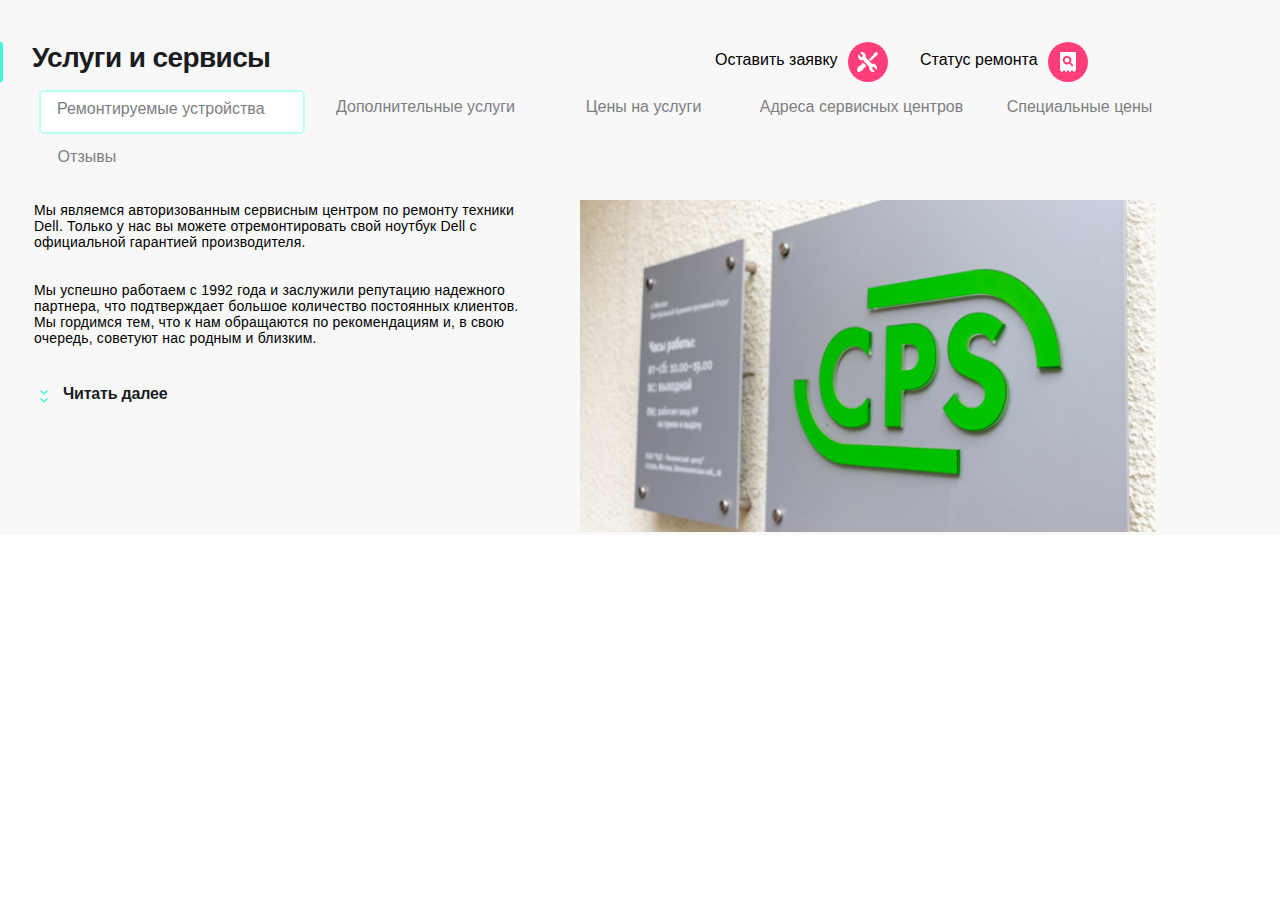
<file: index.html>
<!DOCTYPE html>
<head>
    <link href="style.css" rel="stylesheet">
    <meta charset="utf-8">
    <meta name="viewport" content="width=device-width, initial-scale=1">
    <title>CPS - Услуги и сервисы</title>
</head>
<body>
<header>
    <a href="#">
        <div class="header__menu-button">
            <div class="menu-button_line-1">  </div>
            <div class="menu-button_line-2">  </div>
            <div class="menu-button_line-3">  </div>
        </div>
    </a>

    <div class="header__logo-container">
        <div class="logo-container__logo"></div>
    </div>

    <div class="divider"></div>

    <a href="#">
        <div class="repair-button">
            <div class="repair-button_img-1">  </div>
            <div class="repair-button_img-2">  </div>
            <div class="repair-button_img-3">  </div>
        </div>
    </a>

    <a href="#">
        <div class="search-button">
            <div class="search-button_element-1">  </div>
            <div class="search-button_element-2">  </div>
            <div class="search-button_element-3">  </div>
        </div>
    </a>

    <div class="line"></div>

    <a href="#">
        <div class="contact-button">
            <div class="contact-button-element-head">  </div>
            <div class="contact-button-element-body">  </div>
        </div>
    </a>

    <a href="#">
        <div class="message-button">
            <div class="message-img">  </div>
        </div>
    </a>

    <a href="#">
        <div class="telephone-button">
            <div class="tel-img">  </div>
        </div>
    </a>

    <div class="divider-760size"></div>

</header>

<section>

    <h1> Услуги и сервисы </h1>
    <p class="icon-name-zayavka">Оставить заявку</p>
    <p class="icon-name-status">Статус ремонта</p>
    <a href="#">
        <div class="repair-button">
            <div class="repair-button_img-1">  </div>
            <div class="repair-button_img-2">  </div>
            <div class="repair-button_img-3">  </div>
        </div>
    </a>

    <a href="#">
        <div class="search-button">
            <div class="search-button_element-1">  </div>
            <div class="search-button_element-2">  </div>
            <div class="search-button_element-3">  </div>
        </div>
    </a>

    <div class="section-green-line"></div>
    <div class="menu_container">
        <nav class="menu">
            <ul>
                <li><a class="bordered-menu-element" href="#">Ремонтируемые устройства</a></li>
                <li class="bordered-menu-element1"><a href="#">Дополнительные услуги</a></li>
                <li class="bordered-menu-element1"><a href="#">Цены на услуги</a></li>
                <li class="bordered-menu-element1"><a href="#">Адреса сервисных центров</a></li>
                <li class="bordered-menu-element1"><a href="#">Специальные цены</a></li>
                <li class="bordered-menu-element1">
                    <div class="otz">
                        <a href="#">Отзывы</a>
                    </div>
                </li>
            </ul>
        </nav>
    </div>
    <p class="text-for-320px">
        Мы являемся авторизованным
        сервисным центром по ремонту техники
        Dell. Только у нас вы можете
        отремонтировать свой ноутбук Dell с официальной гарантией производителя.
    </p>

    <p class="text-for-767px">
        Мы являемся авторизованным сервисным
        центром по ремонту техники Dell. Только у нас
        вы можете отремонтировать свой ноутбук
        Dell с официальной гарантией
        производителя.
    </p>
    <p class="text-for-767px-part2">
        Мы успешно работаем с 1992 года
        и заслужили репутацию надежного партнера

    </p>

    <p class="article-1120size">

        Мы являемся авторизованным сервисным центром по ремонту техники
        Dell. Только у нас вы можете отремонтировать свой ноутбук Dell
        с официальной гарантией производителя.
    </p>
    <p class="article-1120size-part2">
        Мы успешно работаем с 1992 года и заслужили репутацию надежного
        партнера, что подтверждает большое количество постоянных клиентов.
        Мы гордимся тем, что к нам обращаются по рекомендациям и, в свою
        очередь, советуют нас родным и близким.

    </p>

    <div class="container-for-img">
        <div class="CPS-img">
        </div>
    </div>
    <a href="#">
        <div class="arrow-lower">
            <div class="arrow-description">
                Читать далее
            </div>
        </div>
        <div class="arrow-upper">
        </div>
    </a>

</section>


</body>
</file>
<file: style.css>
header
{
    background-color: white;
    height:88px;
    width:320px;
    position: absolute;

}

nav{
    display: flex;

    height: 40px;
    margin-top:20px;
    position: relative;
}

.menu ul{
    display: flex;
    width:300px;
    height:200px;
}


.line{
    background-color:#D9FFF5;
    width:320px;
    height:1px;
    margin-top:55px;

}
.divider{
    background-color: #EAEAEA;
    width:2px;
    height:32px;
    left:186px;
    position:relative;
    top:28px;
    border-radius:1px;

}

.header__menu-button
{
    display:flex;
    background-color: #FF3E79;
    width:40px;
    height:40px;
    position:absolute;
    left:16px;
    top: 24px;

    border-radius: 20px;
    right:264px;
}
.header__menu-button .menu-button_line-1
{
    position: absolute;
    background-color:white;
    height: 2px;
    width: 18px;
    bottom:86%;
    border-radius: 1px;
    top:12px;
    left:11px;

}

.header__menu-button .menu-button_line-2{
    position: absolute;
    background-color:white;
    height:2.5px;
    width: 10px;
    border-radius: 1px;

    left:11px;
    top:19px;
}

.header__menu-button .menu-button_line-3
{
    position: absolute;
    background-color:white;
    height:2.5px;
    width: 14px;
    border-radius: 1px;

    left:11px;
    top:26px;}

header .logo-container__logo{
    display: flex;
    width:24px;
    height:30px;
    right:68px;
    position:absolute;
    top:11px;
    background-image: url("Images/Group.svg");
    background-repeat: no-repeat;
    background-size:23px 29px;
}


.repair-button{
    display:flex;
    background-color: #FF3E79;
    width:40px;
    height:40px;
    position:absolute;
    left:208px;
    top: 24px;
    border-radius: 20px;

}

.repair-button .repair-button_img-1{
    width:9px;
    height:9px;
    background-image: url("Images/Path.svg");
    background-repeat: no-repeat;
    position:absolute;
    background-size:9px 9px;
    top:21px;
    right:22px;

}
.repair-button .repair-button_img-2{
    width:9px;
    height:9px;
    background-image: url("Images/PathEnd.svg");
    background-repeat: no-repeat;
    position:absolute;
    background-size:9px 9px;
    top:10px;
    left:21px;

}

.repair-button .repair-button_img-3{
    width:19px;
    height:20px;
    background-image: url("Images/PathMiddle.svg");
    background-repeat: no-repeat;
    position:absolute;
    background-size:19px 20px;
    top:10px;
    right:11px;

}
.search-button{
    display:flex;
    background-color: #FF3E79;
    width:40px;
    height:40px;
    position:absolute;
    left:264px;
    top: 24px;
    border-radius: 20px;

}
.search-button .search-button_element-1{
    width:16px;
    height:20px;
    background-image: url("Images/Searcher.svg");
    background-repeat: no-repeat;
    position:absolute;
    background-size:16px 20px;
    top:10px;
    right:11px;

}
section{
    position: absolute;
    margin-top:88px;
    display:flex;
    width: 320px;
    height :509px;
    background-color:#F8F8F8;

}
section .repair-button{
    visibility: hidden;
}
@font-face {
    font-family: "TTLakes-Bold";
    font-style: normal;
    font-weight: 400;
    /* Браузер сначала попробует найти шрифт локально */
    src: local("TTLakes-Bold"),
        /* Если браузер не поддерживает woff2, загрузит woff */
    url("Fonts/TTLakes-Bold.ttf") format("tff");

}

@font-face {
    font-family: "TTLakes-Regular";
    font-style: normal;
    font-weight: 400;
    /* Браузер сначала попробует найти шрифт локально */
    src: local("TTLakes-Regular"),
    url("Fonts/TTLakes-Regular.ttf") format("ttf");

}

h1{
    display:flex;
    flex-direction: row;
    width: 288px;
    height: 40px;
    margin-top:24px;
    margin-left:16px;
    position:absolute;
    font-family: "TTLakes-Bold",sans-serif;
    font-weight:Bold;
    font-size :28px;
    color:#1B1C21;
    letter-spacing: -0.6px;

}

.section-green-line{
    width:4px;
    height: 40px;
    margin-top:24px;
    background-image: url("Images/highlight.svg")

}

.menu p{
    position:relative;
    font-family: "TTLakes-Regular",sans-serif;
    font-weight:Bold;
    font-size :16px;
    color:#1B1C21;
    letter-spacing: -0.2px;
    width: 220.16px;
    height: 24px;
    bottom:8px;
    left:16.54px;
    color: #7E7E82;

}

article{
    display: flex;
    text-align: left;
    width:288px;
    height:90px;
    position:absolute;
    font-family: "TTLakes-Regular",sans-serif;
    font-weight:400;
    font-size :14px;
    color:#1B1C21;
    top:152px;
    left:16px;
}


.arrow-lower{
    position:absolute;
    background-repeat: no-repeat;
    width:8px;
    height:5px;
    top:265px;
    left:24px;
    background-image: url("Images/strelochki.svg");

}
.arrow-upper{
    position:absolute;
    background-repeat: no-repeat;
    width:8px;
    height:5px;
    top:271px;
    left:24px;
    background-image: url("Images/strelochki.svg");

}
.arrow-description{
    position:absolute;
    font-family: "TTLakes-Regular",sans-serif;
    font-weight:700;
    font-size :16px;
    color:#1B1C21;
    left:0px;
    width:110px;
    height:24px;
    letter-spacing: -0.2px;
    top:-5px;
    left:23px;

}
section .text-for-767px{
    visibility: hidden;
    position: absolute;
}


@media(min-width:320px) {
    header {
        display: flex;
        background-color: white;
        height: 88px;
        width: 100%;
        position: absolute;
        margin-left: -8px;
        margin-top: -8px;

    }

    .line {
        background-color: #D9FFF5;
        width: 100%;
        height: 1px;
        margin-top: 95px;
    }

    .divider {
        background-color: #EAEAEA;
        width: 2px;
        height: 32px;
        left: 58.12%;
        position: relative;
        top: 28px;
        border-radius: 1px;

    }

    .header__menu-button {
        display: flex;
        background-color: #FF3E79;
        width: 40px;
        height: 40px;
        position: absolute;
        left: 16px;
        top: 24px;
        border-radius: 20px;
        right: 264px;
    }

    .header__menu-button .menu-button_line-1 {
        position: absolute;
        background-color: white;
        height: 2px;
        width: 18px;
        bottom: 86%;
        border-radius: 1px;
        top: 12px;
        left: 11px;

    }

    .header__menu-button .menu-button_line-2 {
        position: absolute;
        background-color: white;
        height: 2.5px;
        width: 10px;
        border-radius: 1px;
        left: 11px;
        top: 19px;
    }

    .header__menu-button .menu-button_line-3 {
        position: absolute;
        background-color: white;
        height: 2.5px;
        width: 14px;
        border-radius: 1px;
        left: 11px;
        top: 26px;
    }

    header .logo-container__logo {
        display: flex;
        width: 99px;
        height: 50px;
        left: 72px;
        position: absolute;
        top: 18px;
        background-image: url("Images/Group.svg");
        background-repeat: no-repeat;
        background-size: 99px 50px;
    }


    section.repair-button {
        display: none;
    }

    section .search-button {
        position: absolute;
        visibility: hidden;
    }

    .repair-button {
        display: flex;
        background-color: #FF3E79;
        width: 40px;
        height: 40px;
        position: absolute;
        left: 65%;
        top: 24px;
        border-radius: 20px;

    }

    .repair-button .repair-button_img-1 {
        width: 9px;
        height: 9px;
        background-image: url("Images/Path.svg");
        background-repeat: no-repeat;
        position: absolute;
        background-size: 9px 9px;
        top: 21px;
        right: 22px;

    }

    .repair-button .repair-button_img-2 {
        width: 9px;
        height: 9px;
        background-image: url("Images/PathEnd.svg");
        background-repeat: no-repeat;
        position: absolute;
        background-size: 9px 9px;
        top: 10px;
        left: 21px;

    }

    .repair-button .repair-button_img-3 {
        width: 19px;
        height: 20px;
        background-image: url("Images/PathMiddle.svg");
        background-repeat: no-repeat;
        position: absolute;
        background-size: 19px 20px;
        top: 10px;
        right: 11px;

    }

    .search-button {
        display: flex;
        background-color: #FF3E79;
        width: 40px;
        height: 40px;
        position: absolute;
        left: 83.5%;
        top: 24px;
        border-radius: 20px;

    }

    .search-button .search-button_element-1 {
        width: 16px;
        height: 20px;
        background-image: url("Images/Searcher.svg");
        background-repeat: no-repeat;
        position: absolute;
        background-size: 16px 20px;
        top: 10px;
        right: 12px;

    }

    section {
        position: absolute;
        margin-top: 88px;
        display: flex;
        width: 100%;
        height: 509px;
        background-color: #F8F8F8;
        margin-left: -8px;
    }

    @font-face {
        font-family: "TTLakes-Bold";
        font-style: normal;
        font-weight: 400;
        /* Браузер сначала попробует найти шрифт локально */
        src: local("TTLakes-Bold"),
            /* Если браузер не поддерживает woff2, загрузит woff */ url("Fonts/TTLakes-Bold.ttf") format("tff");

    }

    @font-face {
        font-family: "TTLakes-Regular";
        font-style: normal;
        font-weight: 400;
        /* Браузер сначала попробует найти шрифт локально */
        src: local("TTLakes-Regular"),
        url("Fonts/TTLakes-Regular.ttf") format("ttf");

    }

    h1 {
        display: flex;
        flex-direction: row;
        width: 288px;
        height: 40px;
        margin-top: 24px;
        margin-left: 16px;
        position: absolute;
        font-family: "TTLakes-Bold", sans-serif;
        font-weight: Bold;
        font-size: 28px;
        color: #1B1C21;
        letter-spacing: -0.6px;

    }

    .section-green-line {
        width: 4px;
        height: 40px;
        margin-top: 24px;
        background-image: url("Images/highlight.svg")

    }

    section.repair-button {
        display: none;
    }
    .menu_container{
        width:100%;
        height:120px;
        position: relative;

    }
    .menu_container ul {
        display: flex;
        flex-direction: row;
        width: 100%;
        height: 104px;
        margin-top: 0;
        overflow-x: scroll;
        overflow-y: hidden;
        flex-wrap: nowrap;
        white-space: nowrap;
        position: static;
    }

    .bordered-menu-element {
        display: flex;
        left: -17px;
        background: #FFFFFF;
        border: 2px solid #B8FFEC;
        border-radius: 6px;
        position: relative;
        height: 24px;
        width: 246px;
        text-align: left;
    }


    ul li {
        display: flex;
        list-style: none;
        width: 100%;
        margin-left:15px;
        justify-content: space-evenly;
    }

    li a {
        width: auto;
        margin-top: 43px;
        color: #7E7E82;
        text-decoration: none;
        font-family: "TTLakes-Regular", sans-serif;
        font-weight: 400;
        font-size: 16px;
        text-align: center;
        padding-top: 8px;
        padding-bottom: 8px;
        padding-left: 16px;
        display: block;

    }

    .text-for-320px {
        visibility: visible;
        display: flex;
        text-align: left;
        width: 75%;
        height: 90px;
        position: absolute;
        font-family: "TTLakes-Regular", sans-serif;
        font-weight: 400;
        font-size: 14px;
        color: #1B1C21;
        top: 152px;
        left: 16px;
    }


    section .repair-button {
        visibility: hidden;
    }

    section .container-for-img {
        position: absolute;
        display: flex;
        width: 165%;
        height: 500px;
        left: 0;
        top: 25%;
        background-repeat: no-repeat;
    }

    .CPS-img {
        position: relative;
        bottom: 35px;
        background-image: url("Images/CPS.png");
        background-size:511px 307px;
        top:200px;
        width: 100%;
        height: 100%;
        background-size:60%;
        background-repeat: no-repeat;

    }

    .arrow-lower {
        position: absolute;
        background-repeat: no-repeat;
        width: 8px;
        height: 5px;
        top:290px;
        left: 24px;
        background-image: url("Images/strelochki.svg");

    }

    .arrow-upper {
        position: absolute;
        background-repeat: no-repeat;
        width: 8px;
        height: 5px;
        top: 298px;
        left: 24px;
        background-image: url("Images/strelochki.svg");

    }

    .arrow-description {
        position: absolute;
        font-family: "TTLakes-Regular", sans-serif;
        font-weight: 700;
        font-size: 16px;
        color: #1B1C21;
        left: 0;
        width: 110px;
        height: 24px;
        letter-spacing: -0.2px;
        top: -5px;
        left: 23px;

    }
    .menu a{
        display: inline-block;

    }

    .icon-name-zayavka {
        position: absolute;
        visibility: hidden;
    }

    .icon-name-status {
        position: absolute;
        visibility: hidden;
    }

    .article-1120size {
        visibility: hidden;
        position: absolute;
    }

    .icon-name-zayavka {
        position: absolute;
        visibility: hidden;
    }
    .text-for-767px{
        position: absolute;
        visibility: hidden;
    }
    section .text-for-767px-part2{
        position: absolute;
        visibility: hidden;
    }
    section .article-1120size-part2{
        position: absolute;
        visibility: hidden;
    }
}
@media(min-width:768px) {
    header {
        background-color:white;
        height: 88px;
        width: 100%;
        position: absolute;

    }


    section .repair-button{
        visibility: hidden;
    }
    section .search-button{
        position: absolute;
        visibility: hidden;
    }
    .divider {
        background-color: #EAEAEA;
        width: 2px;
        height: 32px;
        left: 84px;
        position: relative;
        top: 28px;
        border-radius: 1px;

    }

    header .logo-container__logo{
        display: flex;
        width:96px;
        height:50px;
        left:106px;
        position:absolute;
        top:18px;
        background-image: url("Images/Group.svg");
        background-repeat: no-repeat;
        background-size:96px 50px;
    }


    .header__menu-button {
        display: flex;
        background-color: #FF3E79;
        width: 40px;
        height: 40px;
        position: absolute;
        left: 24px;
        top: 24px;
        border-radius: 20px;
        right: 264px;
    }



    .repair-button {
        display: flex;
        background-color: #FF3E79;
        width: 40px;
        height: 40px;
        position: absolute;
        left:82.65%;
        top: 24px;
        border-radius: 20px;

    }

    .search-button {
        display: flex;
        background-color: #FF3E79;
        width: 40px;
        height: 40px;
        position: absolute;
        left: 89.8%;
        top: 24px;
        border-radius: 20px;

    }

    .contact-button {
        display: flex;
        background-color: #FF3E79;
        width: 40px;
        height: 40px;
        position: absolute;
        left:72.19%;
        top: 24px;
        border-radius: 20px;

    }

    .message-button {
        display: flex;
        background-color: #FF3E79;
        width: 40px;
        height: 40px;
        position: absolute;
        left:65.05%;
        top: 24px;
        border-radius: 20px;

    }

    .telephone-button {
        display: flex;
        background-color: #FF3E79;
        width: 40px;
        height: 40px;
        position: absolute;
        left: 57.91%;
        top: 24px;
        border-radius: 20px;
    }

    .tel-img {
        width: 17.96px;
        height: 17.96px;
        left: 11px;
        top: 11px;
        display: flex;
        position: absolute;
        background-image: url("Images/tel.svg");
        background-repeat: no-repeat;
        background-size: 17.96px 17.96px;

    }

    .message-img {
        width: 20px;
        height: 20px;
        left: 11px;
        top: 10px;
        display: flex;
        position: absolute;
        background-image: url("Images/mess.svg");
        background-repeat: no-repeat;
        background-size: 20px 20px;
    }

    .contact-button-element-head {
        width: 9px;
        height: 9px;
        left: 16px;
        top: 10px;
        display: flex;
        position: absolute;
        background-image: url("Images/Oval.svg");
        background-repeat: no-repeat;
        background-size: 9px 9px;
    }

    .contact-button-element-body {
        width: 20px;
        height: 8px;
        left: 11px;
        top: 20px;
        display: flex;
        position: absolute;
        background-image: url("Images/Contb.svg");
        background-repeat: no-repeat;
        background-size: 20px 8px;
    }

    .divider-760size {
        background-color: #EAEAEA;
        width: 2px;
        height: 32px;
        left: 80%;
        position: absolute;
        top: 28px;
        border-radius: 1px;
    }

    section {
        position: absolute;
        margin-top: 88px;
        display: flex;
        width: 100%;
        height: 416px;
        background-color: #F8F8F8;

    }

    .line {
        background-color: #D9FFF5;
        width: 796px;
        height: 1px;


    }
    .menu ul{
        display: flex;
        width:100%;
        height:104px;
        margin-top: 0;

        flex-wrap: nowrap;
        white-space: nowrap;
        overflow: visible;
        white-space: nowrap;
    }
    .bordered-menu-element{
        display: flex;
        left:-17px;
        background: #FFFFFF;
        border: 2px solid #B8FFEC;
        border-radius: 6px;
        position: relative;
        height: 24px;
        width:246px;

    }
    ul li{
        display: flex;
        list-style: none;
        width:223px;
        margin-left:-5px;
    }
    li a{
        width:221px;
        margin-top:70px;
        color:#7E7E82;
        text-decoration: none;
        font-family: "TTLakes-Regular",sans-serif;
        font-weight:400;
        font-size :16px;
        text-align: center;
        padding-top:8px;
        padding-bottom:8px;
        padding-left:16px;
        display: block;
    }

    section .text-for-767px {
        position: relative;
        visibility: visible;
        display: flex;
        text-align: justify-all;
        width: 305px;
        height: 160px;
        position: absolute;
        font-family: "TTLakes-Regular", sans-serif;
        font-weight: 400;
        font-size: 14px;
        color: #1B1C21;
        top: 152px;
        left: 16px;
    }

    .text-for-767px {
        position: absolute;
        width: 312px;
        height: 160px;
        top: 70px;
        right: 7px;
        font-family: "TTLakes-Regular", sans-serif;
        font-weight: 400;
        font-size: 14px;
        color: #1B1C21;
    }
    section .text-for-767px-part2 {
        position: absolute;
        visibility: visible;
        display: flex;
        text-align: justify-all;
        width: 305px;
        height: 160px;
        position: absolute;
        font-family: "TTLakes-Regular", sans-serif;
        font-weight: 400;
        font-size: 14px;
        color: #1B1C21;
        top: 262px;
        left: 16px;
    }


    article {
        position: absolute;
        visibility: hidden;
    }

    section .container-for-img {
        position: absolute;
        display: flex;
        width: 100%;
        height: 80%;
        left: 384px;
        top: -30px;
        background-repeat: no-repeat;
    }

    .CPS-img {
        position: relative;
        bottom: 35px;
        background-image: url("Images/CPS.png");
        background-size:511px 307px;
        top:200px;
        width: 80%;
        height: 70%;
        background-size:55%;
        background-repeat: no-repeat;

    }

    .arrow-lower {
        position: absolute;
        background-repeat: no-repeat;
        width: 8px;
        height: 5px;
        top: 345px;
        left: 24px;
        background-image: url(Images/strelochki.svg);
    }

    .arrow-upper {
        position: absolute;
        background-repeat: no-repeat;
        width: 8px;
        height: 5px;
        top: 351px;
        left: 24px;
        background-image: url(Images/strelochki.svg);
    }

    .icon-name-zayavka{
        position: absolute;
        visibility: hidden;
    }
    section.search-button{
        position: absolute;
        visibility: hidden;
    }
    .icon-name-status{
        position: absolute;
        visibility: hidden;
    }

    .article-1120size{
        visibility: hidden;
        position: absolute;
    }
    .text-for-320px{
        visibility: hidden;
        position: absolute;
    }
}
@media(min-width:1120px){
    header{
        display: none;
    }
    section{
        position: absolute;
        display:flex;
        width: 110%;
        height :535px;
        background-color:#F8F8F8;
        margin-top:-8px;
    }
    h1{

        display:flex;
        flex-direction: row;
        width: 288px;
        height: 40px;
        margin-top:42px;
        margin-left:32px;
        position:absolute;
        font-family: "TTLakes-Bold",sans-serif;
        font-weight:Bold;
        font-size :28px;
        color:#1B1C21;
        letter-spacing: -0.6px;

    }
    .section-green-line{
        width:3px;
        height: 40px;
        margin-top:42px;
        background-image: url("Images/highlight.svg")

    }
    section .repair-button{
        visibility: visible;
        display:flex;
        background-color: #FF3E79;
        width:40px;
        height:40px;
        position:absolute;
        left:848px;
        top: 42px;
        border-radius: 20px;

    }
    @font-face {
        font-family: "TTLakes-Regular";
        font-style: normal;
        font-weight: 400;
        /* Браузер сначала попробует найти шрифт локально */
        src: local("TTLakes-Regular"),
        url("Fonts/TTLakes-Regular.ttf") format("ttf");

    }
    .icon-name-zayavka{
        visibility: visible;
        top:35px;
        position:absolute;
        left:715px;
        font-family: "TTLakes-Regular",sans-serif;
        font-weight:500;
        font-size :16px;
    }
    section .search-button {
        visibility: visible;
        display: flex;
        background-color: #FF3E79;
        width: 40px;
        height: 40px;
        position: absolute;
        left: 1048px;
        top: 42px;
        border-radius: 20px;

    }
    .icon-name-status{
        visibility: visible;
        top:35px;
        position:absolute;
        left:920px;
        font-family: "TTLakes-Regular",sans-serif;
        font-weight:500;
        font-size :16px;
    }
    .menu ul{
        display: flex;
        width:auto;
        height:154px;
        margin-top: 0;
        overflow: hidden;
position: absolute;
        white-space: nowrap;
        margin-left:20px;
    }
    ul .otz{
        display: flex;
        flex-basis: 100%;
        position: relative;
        top:50px;
        right:546%;
    }
    .bordered-menu-element{
        display: flex;
        left:16px;
        background: #FFFFFF;
        border: 2px solid #B8FFEC;
        border-radius: 6px;
        position: absolute;
        height: 24px;
        width:246px;


    }
    ul li{
        display: flex;
        list-style: none;
        width:223px;
        margin-left:-5px;

    }
    li a{
        position: absolute;
        margin-top:70px;
        color:#7E7E82;
        text-decoration: none;
        font-family: "TTLakes-Regular",sans-serif;
        font-weight:400;
        font-size :16px;
        text-align: center;
        padding-top:8px;
        padding-bottom:8px;
        padding-left:16px;


    }

    section .text-for-767px{
        visibility: hidden;
        position: absolute;
    }
    .article-1120size{
        visibility: visible;
        position: absolute;
        font-family: "TTLakes-Regular",sans-serif;
        font-weight:300;
        font-size: 14px;
        letter-spacing: 0.2px;
        left:34px;
        top:188px;
        width:490px;
        height:160px;
    }
    section .article-1120size-part2{
        visibility: visible;
        position: absolute;
        font-family: "TTLakes-Regular",sans-serif;
        font-weight:300;
        font-size: 14px;
        letter-spacing: 0.2px;
        left:34px;
        top:268px;
        width:490px;
        height:120px;

    }
    .arrow-lower {
        position: absolute;
        background-repeat: no-repeat;
        width: 8px;
        height: 5px;
        top: 390px;
        left: 40px;
        background-image: url(Images/strelochki.svg);
    }
    .arrow-upper {
        position: absolute;
        background-repeat: no-repeat;
        width: 8px;
        height: 5px;
        top: 398px;
        left: 40px;
        background-image: url(Images/strelochki.svg);
    }
    section .container-for-img {
        position: absolute;
        display: flex;
        max-width:1200px;
        height: 90%;
        left: 580px;
        top: 0;
        background-repeat: no-repeat;
    }

    .CPS-img {
        position: relative;
        bottom: 35px;
        background-image: url("Images/CPS.png");
        background-size:511px 307px;
        top:200px;
        max-width: 1000px;
        max-height: 600px;
        background-size:60%;
        background-repeat: no-repeat;

    }

    .text-for-320px{
        visibility: hidden;
        position: absolute;
    }
    section .text-for-767px-part2{
        position: absolute;
        visibility: hidden
    }
    .bordered-menu-element1{
        position: relative;
        left:30px;
    }
}
</file>
